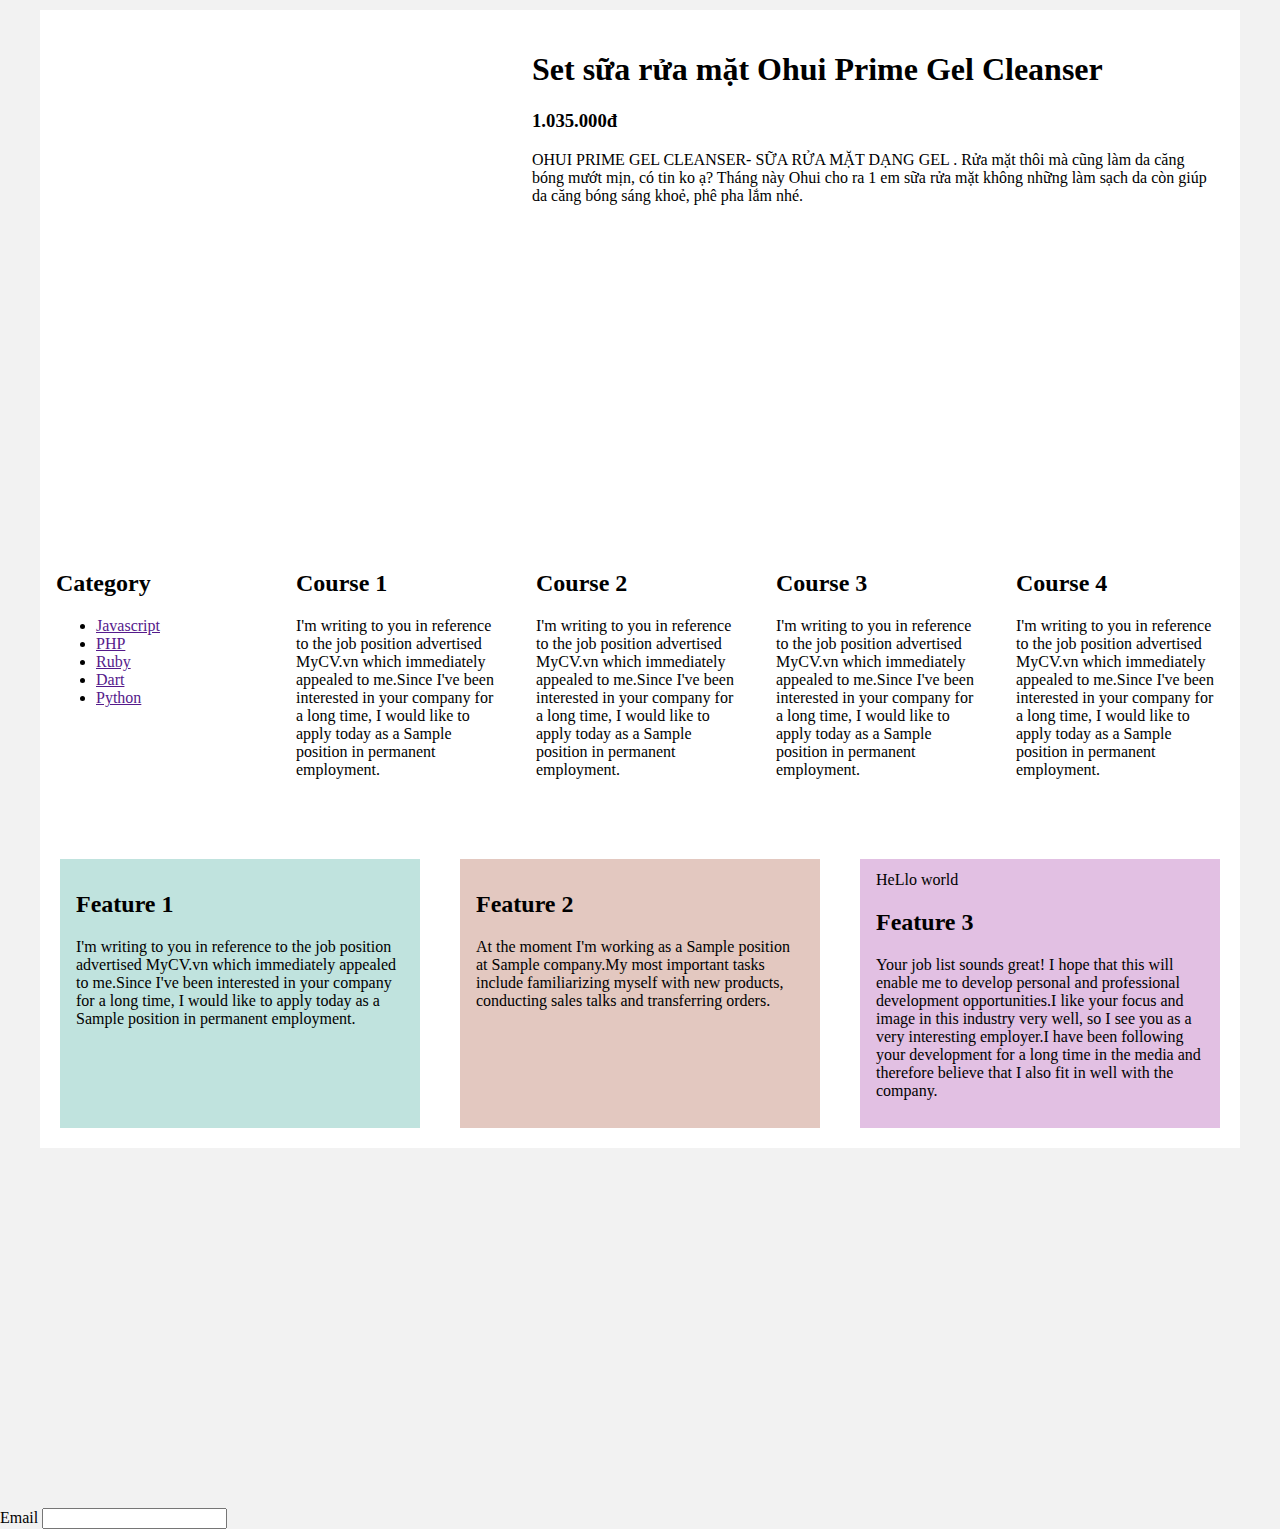
<file: fullstrackresponsive/index.html>
<!DOCTYPE html>
<html lang="en">
    <head>
        <meta charset="UTF-8">
        <meta name="viewport" content="width=device-width, initial-scale=1.0">
        <title>Document</title>
        <link rel="stylesheet" href="1.css">
    </head>

    <body>
        <div class="main">
            <!-- Product -->
            <div class="main__product">
                <div class="main__product-img" style="background-image: url(https://img.tickid.vn/photos/resized/450x450/83-1580889448-myphamohui-lgvina.png);"></div>
                
                <div class="main__product-info">
                    <h1 class="main__product-name">
                        Set sữa rửa mặt Ohui Prime Gel Cleanser
                    </h1>
                    <h3 class="main__product-price">1.035.000đ</h3>
                    <p class="main__product-desc">
                        OHUI PRIME GEL CLEANSER- SỮA RỬA MẶT DẠNG GEL .
                        Rửa mặt thôi mà cũng làm da căng bóng mướt mịn, có tin ko ạ?
                        Tháng này Ohui cho ra 1 em sữa rửa mặt không những làm sạch da còn giúp da căng bóng sáng khoẻ, phê pha lắm nhé.
                    </p>
                </div>
            </div>

            <!-- Column layout -->
            <div class="column-layout">
                <div class="column-layout__category">
                    <h2>Category</h2>
                    <ul class="column-layout__list">
                        <li class="column-layout__item">
                            <a href="">Javascript</a>
                        </li>
                        <li class="column-layout__item">
                            <a href="">PHP</a>
                        </li>
                        <li class="column-layout__item">
                            <a href="">Ruby</a>
                        </li>
                        <li class="column-layout__item">
                            <a href="">Dart</a>
                        </li>
                        <li class="column-layout__item">
                            <a href="">Python</a>
                        </li>
                    </ul>
                </div>
                
                <div class="column-layout__container">
                    <div class="column-item">
                        <h2>Course 1</h2>
                        <p>I'm writing to you in reference to the job position advertised MyCV.vn which immediately appealed to me.Since I've been interested in your company for a long time, I would like to apply today as a Sample position in permanent employment.</p>
                    </div>
                    <div class="column-item">
                        <h2>Course 2</h2>
                        <p>I'm writing to you in reference to the job position advertised MyCV.vn which immediately appealed to me.Since I've been interested in your company for a long time, I would like to apply today as a Sample position in permanent employment.</p>
                    </div>
                    <div class="column-item">
                        <h2>Course 3</h2>
                        <p>I'm writing to you in reference to the job position advertised MyCV.vn which immediately appealed to me.Since I've been interested in your company for a long time, I would like to apply today as a Sample position in permanent employment.</p>
                    </div>
                    <div class="column-item">
                        <h2>Course 4</h2>
                        <p>I'm writing to you in reference to the job position advertised MyCV.vn which immediately appealed to me.Since I've been interested in your company for a long time, I would like to apply today as a Sample position in permanent employment.</p>
                    </div>
                </div>
            </div>

            <!-- Feature layout -->
            <div class="feature-layout">
                <div class="feature-item">
                    <h2>Feature 1</h2>
                    <p>I'm writing to you in reference to the job position advertised MyCV.vn which immediately appealed to me.Since I've been interested in your company for a long time, I would like to apply today as a Sample position in permanent employment.</p>
                </div>
                <div class="feature-item">
                    <h2>Feature 2</h2>
                    <p>At the moment I'm working as a Sample position at Sample company.My most important tasks include familiarizing myself with new products, conducting sales talks and transferring orders.</p>
                </div>
                <div class="feature-item">
                    <div class="text">HeLlo world</div>                    <h2>Feature 3</h2>
                    <p>Your job list sounds great! I hope that this will enable me to develop personal and professional development opportunities.I like your focus and image in this industry very well, so I see you as a very interesting employer.I have been following your development for a long time in the media and therefore believe that I also fit in well with the company.</p>
                </div>
            </div>
        </div>
        <label for="email">Email</label>
<input type="email" id="email"/>

    
    </body>
</html>
</file>
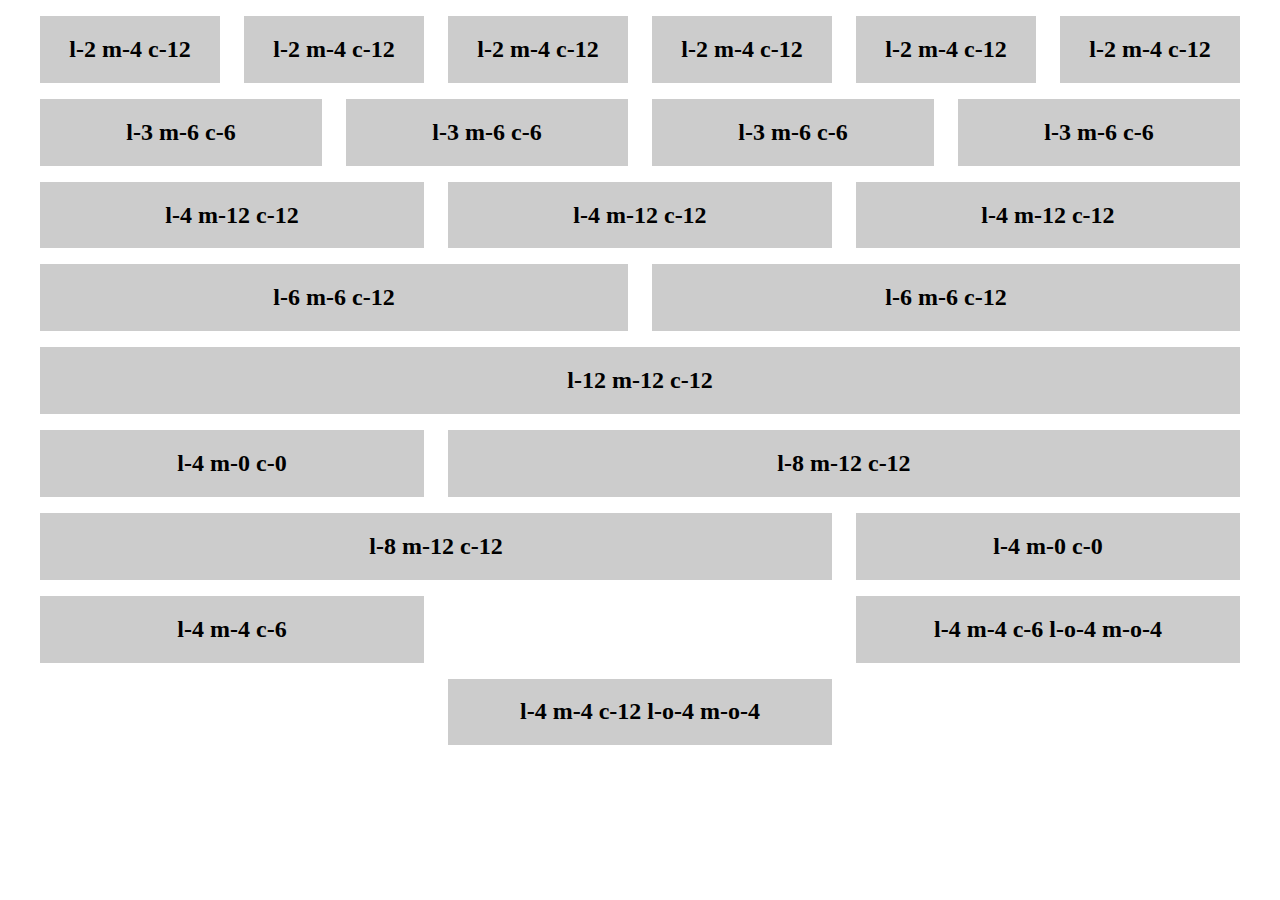
<file: Gridsystem/index.html>
<!DOCTYPE html>
<html lang="en">
<head>
    <meta charset="UTF-8">
    <meta name="viewport" content="width=device-width, initial-scale=1.0">
    <title>Document</title>
    <link rel="stylesheet" href="Grid.css">
    <style>
      * {
        box-sizing: border-box;
      }
      .col {
        text-align: center;
        background-color: #ccc;
        background-clip: content-box;
        margin-top: 8px;
        margin-bottom: 8px;
      }
    </style>
</head>
<body>
    <div class="grid wide">
        <div class="row">
          <div class="col l-2 m-4 c-12">
            <h2>l-2 m-4 c-12</h2>
          </div>
          <div class="col l-2 m-4 c-12">
            <h2>l-2 m-4 c-12</h2>
          </div>
          <div class="col l-2 m-4 c-12">
            <h2>l-2 m-4 c-12</h2>
          </div>
          <div class="col l-2 m-4 c-12">
            <h2>l-2 m-4 c-12</h2>
          </div>
          <div class="col l-2 m-4 c-12">
            <h2>l-2 m-4 c-12</h2>
          </div>
          <div class="col l-2 m-4 c-12">
            <h2>l-2 m-4 c-12</h2>
          </div>
        </div>
        
        <div class="row">
          <div class="col l-3 m-6 c-6">
            <h2>l-3 m-6 c-6</h2>
          </div>
          <div class="col l-3 m-6 c-6">
            <h2>l-3 m-6 c-6</h2>
          </div>
          <div class="col l-3 m-6 c-6">
            <h2>l-3 m-6 c-6</h2>
          </div>
          <div class="col l-3 m-6 c-6">
            <h2>l-3 m-6 c-6</h2>
          </div>
        </div>
        
        <div class="row">
          <div class="col l-4 m-12 c-12">
            <h2>l-4 m-12 c-12</h2>
          </div>
          <div class="col l-4 m-12 c-12">
            <h2>l-4 m-12 c-12</h2>
          </div>
          <div class="col l-4 m-12 c-12">
            <h2>l-4 m-12 c-12</h2>
          </div>
        </div>
        
        <div class="row">
          <div class="col l-6 m-6 c-12">
            <h2>l-6 m-6 c-12</h2>
          </div>
          <div class="col l-6 m-6 c-12">
            <h2>l-6 m-6 c-12</h2>
          </div>
        </div>
        
        <div class="row">
          <div class="col l-12 m-12 c-12">
            <h2>l-12 m-12 c-12</h2>
          </div>
        </div>
        
        <div class="row">
          <div class="col l-4 m-0 c-0">
            <h2>l-4 m-0 c-0</h2>
          </div>
          <div class="col l-8 m-12 c-12">
            <h2>l-8 m-12 c-12</h2>
          </div>
        </div>
        
        <div class="row">
          <div class="col l-8 m-12 c-12">
            <h2>l-8 m-12 c-12</h2>
          </div>
          <div class="col l-4 m-0 c-0">
            <h2>l-4 m-0 c-0</h2>
          </div>
        </div>
        
        <div class="row">
          <div class="col l-4 m-4 c-6">
            <h2>l-4 m-4 c-6</h2>
          </div>
          <div class="col l-4 m-4 c-6 l-o-4 m-o-4">
            <h2>l-4 m-4 c-6 l-o-4 m-o-4</h2>
          </div>
        </div>
        
        <div class="row">
          <div class="col l-4 m-4 c-12 l-o-4 m-o-4">
            <h2>l-4 m-4 c-12 l-o-4 m-o-4</h2>
          </div>
        </div>
      </div>
</body>
</html>
</file>
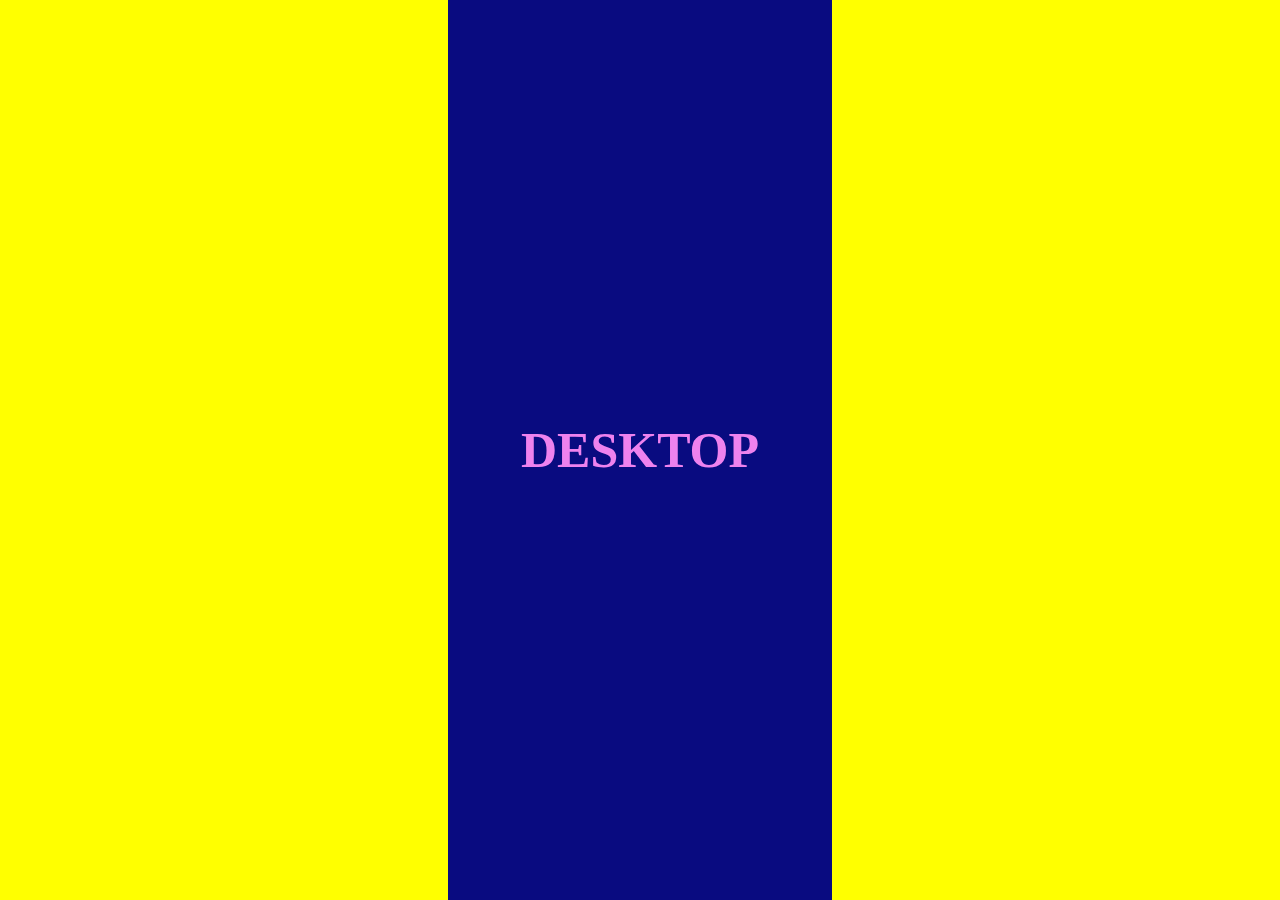
<file: mediaquery/index.html>
<!DOCTYPE html>
<html lang="en">
<head>
    <meta charset="UTF-8">
    
    <meta name="viewport" content="width=device-width, initial-scale=1.0">
    <title>Document</title>
    <link rel="stylesheet" href="index.css">
</head>
<body>
    <div class="wrap">
    <div class="mobile"><span>MOBILE</span></div>
    <div class="tablet"><span>TABLET</span></div>
    <div class="pc"><span>DESKTOP</span></div>
</div>
</body>
</html>
</file>
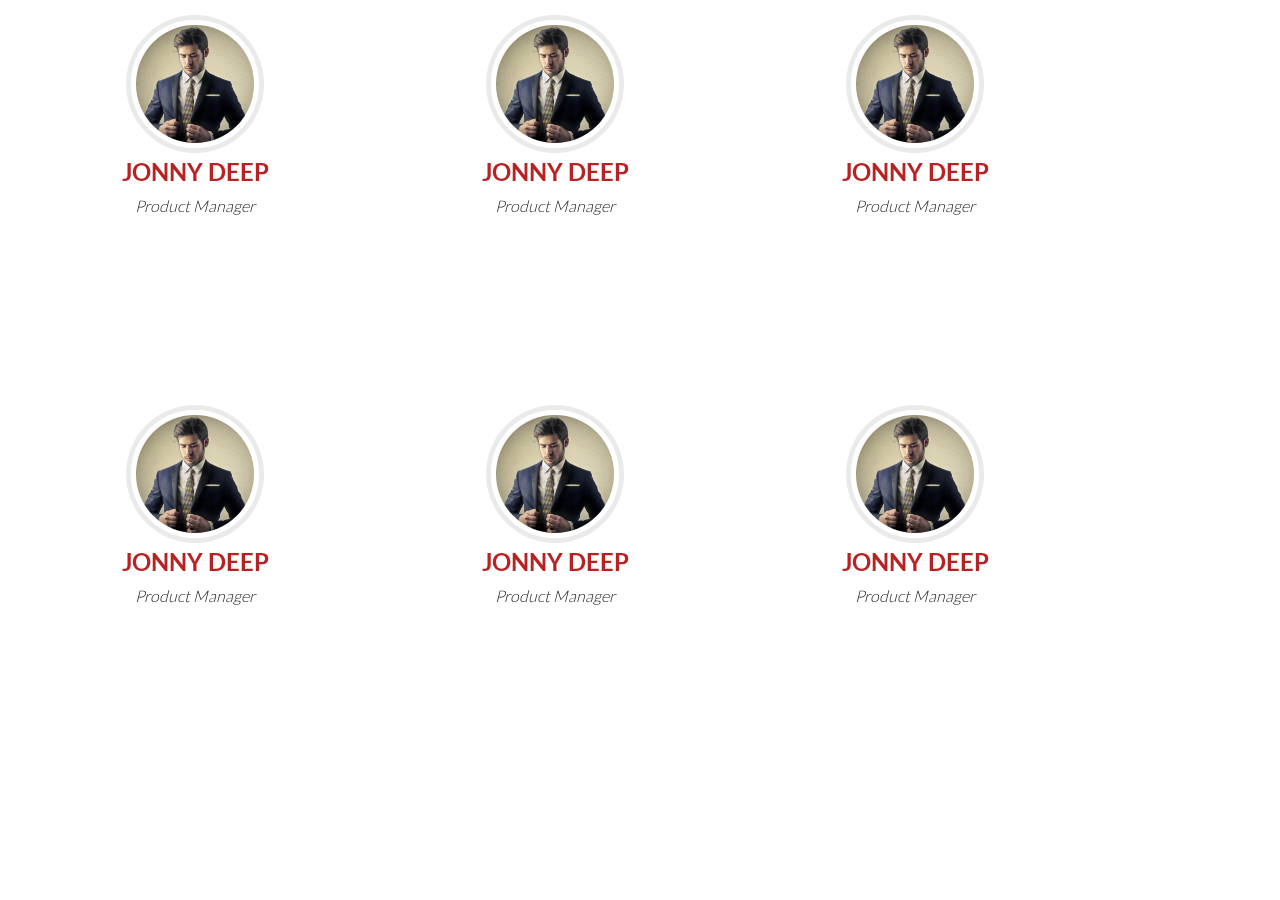
<file: arena.html>
<!doctype html>
<html lang="en">
  <head>
    <title>Title</title>
    <!-- Required meta tags -->
    <meta charset="utf-8">
    <meta name="viewport" content="width=device-width, initial-scale=1, shrink-to-fit=no">

    <!-- Bootstrap CSS -->
    <link rel="stylesheet" href="https://stackpath.bootstrapcdn.com/bootstrap/4.3.1/css/bootstrap.min.css" integrity="sha384-ggOyR0iXCbMQv3Xipma34MD+dH/1fQ784/j6cY/iJTQUOhcWr7x9JvoRxT2MZw1T" crossorigin="anonymous">  
    <link rel="stylesheet" href="https://maxcdn.bootstrapcdn.com/font-awesome/4.7.0/css/font-awesome.min.css">
   
    <link rel="stylesheet" href="arena.css">
  </head>
  <body>
<div class="oneuser">
    <div class="imguser text-center">
        <img src="Images/man.jpg" alt="">
        <h4 class="ten">JONNY DEEP</h4>
        <i class="vitri">Product Manager</i>
    </div>
    <div class="infouser">
        <h3 class="ten">JONNY DEEP</h3>
        <i class="vitri">Product Manager</i>
       <p class="description">Lorem ipsum dolor, sit amet consectetur adipisicing elit. Asperiores eligendi qui quasi incidunt sunt nesciunt quas hic delectus quia magnam, autem accusamus libero reiciendis non consequatur dolorum modi laboriosam optio.</p>
       <a href=""><i class="fa fa-facebook" style="color: rgb(75, 12, 248);font-weight: bold; " aria-hidden="true"></i></a>
       <a href=""><i class="fa fa-twitter" style="color: red;;font-weight: bold;" aria-hidden="true"></i></a>
       <a href=""><i class="fa fa-instagram" style="color: violet;;font-weight: bold;" aria-hidden="true"></i></a>
       <a href="" class="textread">--Read more--</a>
    </div>
</div>
<div class="oneuser">
    <div class="imguser text-center">
        <img src="Images/man.jpg" alt="">
        <h4 class="ten">JONNY DEEP</h4>
        <i class="vitri">Product Manager</i>
    </div>
    <div class="infouser">
        <h3 class="ten">JONNY DEEP</h3>
        <i class="vitri">Product Manager</i>
       <p class="description">Lorem ipsum dolor, sit amet consectetur adipisicing elit. Asperiores eligendi qui quasi incidunt sunt nesciunt quas hic delectus quia magnam, autem accusamus libero reiciendis non consequatur dolorum modi laboriosam optio.</p>
       <a href=""><i class="fa fa-facebook" style="color: rgb(75, 12, 248);font-weight: bold; " aria-hidden="true"></i></a>
       <a href=""><i class="fa fa-twitter" style="color: red;;font-weight: bold;" aria-hidden="true"></i></a>
       <a href=""><i class="fa fa-instagram" style="color: violet;;font-weight: bold;" aria-hidden="true"></i></a>
       <a href="" class="textread">--Read more--</a>
    </div>
</div>
<div class="oneuser">
    <div class="imguser text-center">
        <img src="Images/man.jpg" alt="">
        <h4 class="ten">JONNY DEEP</h4>
        <i class="vitri">Product Manager</i>
    </div>
    <div class="infouser">
        <h3 class="ten">JONNY DEEP</h3>
        <i class="vitri">Product Manager</i>
       <p class="description">Lorem ipsum dolor, sit amet consectetur adipisicing elit. Asperiores eligendi qui quasi incidunt sunt nesciunt quas hic delectus quia magnam, autem accusamus libero reiciendis non consequatur dolorum modi laboriosam optio.</p>
       <a href=""><i class="fa fa-facebook" style="color: rgb(75, 12, 248);font-weight: bold; " aria-hidden="true"></i></a>
       <a href=""><i class="fa fa-twitter" style="color: red;;font-weight: bold;" aria-hidden="true"></i></a>
       <a href=""><i class="fa fa-instagram" style="color: violet;;font-weight: bold;" aria-hidden="true"></i></a>
       <a href="" class="textread">--Read more--</a>
    </div>
</div>
<div class="oneuser">
    <div class="imguser text-center">
        <img src="Images/man.jpg" alt="">
        <h4 class="ten">JONNY DEEP</h4>
        <i class="vitri">Product Manager</i>
    </div>
    <div class="infouser">
        <h3 class="ten">JONNY DEEP</h3>
        <i class="vitri">Product Manager</i>
       <p class="description">Lorem ipsum dolor, sit amet consectetur adipisicing elit. Asperiores eligendi qui quasi incidunt sunt nesciunt quas hic delectus quia magnam, autem accusamus libero reiciendis non consequatur dolorum modi laboriosam optio.</p>
       <a href=""><i class="fa fa-facebook" style="color: rgb(75, 12, 248);font-weight: bold; " aria-hidden="true"></i></a>
       <a href=""><i class="fa fa-twitter" style="color: red;;font-weight: bold;" aria-hidden="true"></i></a>
       <a href=""><i class="fa fa-instagram" style="color: violet;;font-weight: bold;" aria-hidden="true"></i></a>
       <a href="" class="textread">--Read more--</a>
    </div>
</div>
<div class="oneuser">
    <div class="imguser text-center">
        <img src="Images/man.jpg" alt="">
        <h4 class="ten">JONNY DEEP</h4>
        <i class="vitri">Product Manager</i>
    </div>
    <div class="infouser">
        <h3 class="ten">JONNY DEEP</h3>
        <i class="vitri">Product Manager</i>
       <p class="description">Lorem ipsum dolor, sit amet consectetur adipisicing elit. Asperiores eligendi qui quasi incidunt sunt nesciunt quas hic delectus quia magnam, autem accusamus libero reiciendis non consequatur dolorum modi laboriosam optio.</p>
       <a href=""><i class="fa fa-facebook" style="color: rgb(75, 12, 248);font-weight: bold; " aria-hidden="true"></i></a>
       <a href=""><i class="fa fa-twitter" style="color: red;;font-weight: bold;" aria-hidden="true"></i></a>
       <a href=""><i class="fa fa-instagram" style="color: violet;;font-weight: bold;" aria-hidden="true"></i></a>
       <a href="" class="textread">--Read more--</a>
    </div>
</div>
<div class="oneuser">
    <div class="imguser text-center">
        <img src="Images/man.jpg" alt="">
        <h4 class="ten">JONNY DEEP</h4>
        <i class="vitri">Product Manager</i>
    </div>
    <div class="infouser">
        <h3 class="ten">JONNY DEEP</h3>
        <i class="vitri">Product Manager</i>
       <p class="description">Lorem ipsum dolor, sit amet consectetur adipisicing elit. Asperiores eligendi qui quasi incidunt sunt nesciunt quas hic delectus quia magnam, autem accusamus libero reiciendis non consequatur dolorum modi laboriosam optio.</p>
       <a href=""><i class="fa fa-facebook" style="color: rgb(75, 12, 248);font-weight: bold; " aria-hidden="true"></i></a>
       <a href=""><i class="fa fa-twitter" style="color: red;;font-weight: bold;" aria-hidden="true"></i></a>
       <a href=""><i class="fa fa-instagram" style="color: violet;;font-weight: bold;" aria-hidden="true"></i></a>
       <a href="" class="textread">--Read more--</a>
    </div>
</div>


      
    <!-- Optional JavaScript -->
    <!-- jQuery first, then Popper.js, then Bootstrap JS -->
    <script src="https://code.jquery.com/jquery-3.3.1.slim.min.js" integrity="sha384-q8i/X+965DzO0rT7abK41JStQIAqVgRVzpbzo5smXKp4YfRvH+8abtTE1Pi6jizo" crossorigin="anonymous"></script>
    <script src="https://cdnjs.cloudflare.com/ajax/libs/popper.js/1.14.7/umd/popper.min.js" integrity="sha384-UO2eT0CpHqdSJQ6hJty5KVphtPhzWj9WO1clHTMGa3JDZwrnQq4sF86dIHNDz0W1" crossorigin="anonymous"></script>
    <script src="https://stackpath.bootstrapcdn.com/bootstrap/4.3.1/js/bootstrap.min.js" integrity="sha384-JjSmVgyd0p3pXB1rRibZUAYoIIy6OrQ6VrjIEaFf/nJGzIxFDsf4x0xIM+B07jRM" crossorigin="anonymous"></script>


  </body>
</html>
</file>
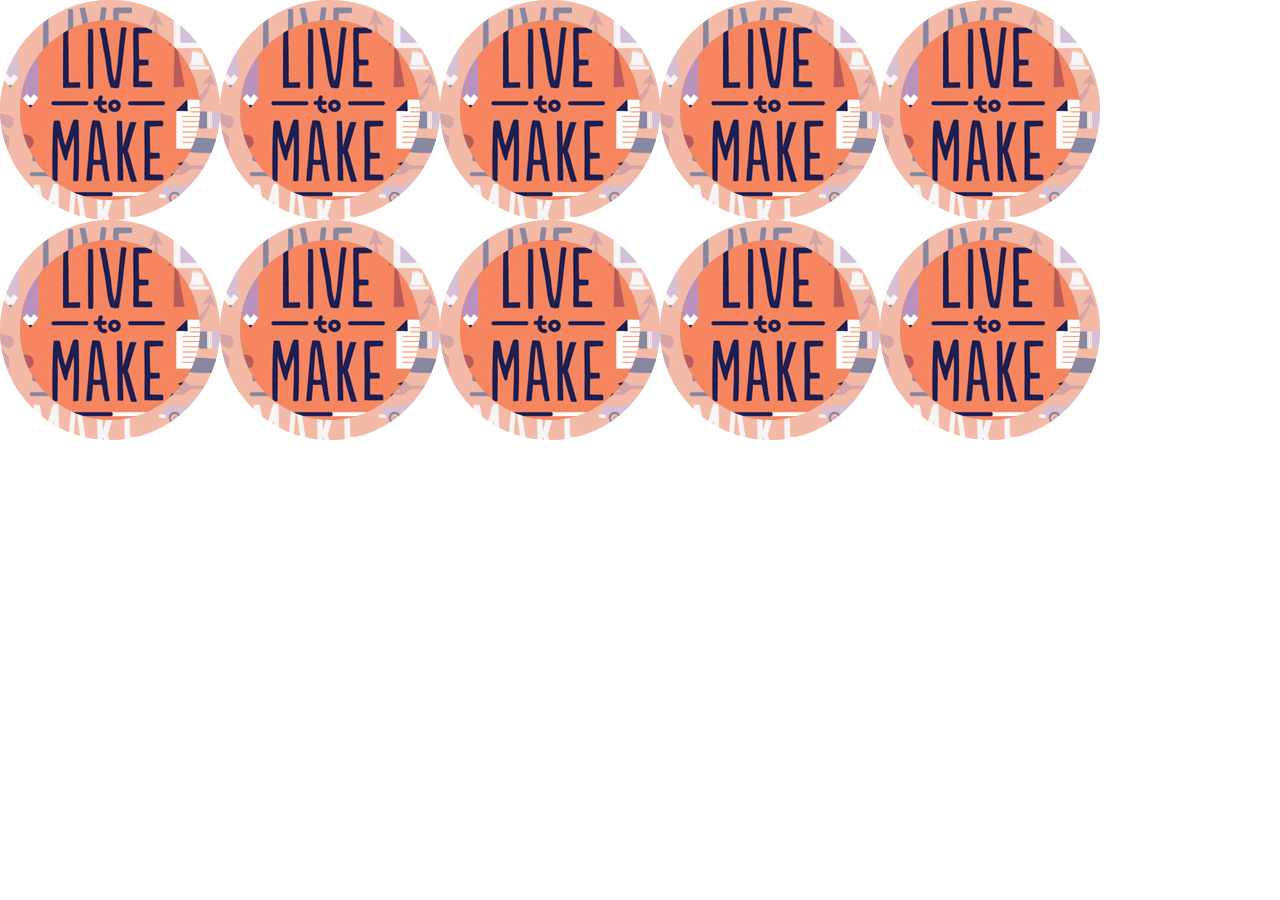
<file: backface.html>
<!DOCTYPE html>
<html lang="en">
<head>
    <meta charset="UTF-8">
    <meta name="viewport" content="width=device-width, initial-scale=1.0">
    <title>Document</title>
    <link rel="stylesheet" href="backface.css">
</head>
<body>
    <div class="motkhoi">
        <div class="trang"></div>
        <div class="den">
            <div class="chu">HEllo WORLD</div>
        </div>
        <div class="xanh"></div>
    </div>
    <div class="motkhoi">
        <div class="trang"></div>
        <div class="den">
            <div class="chu">HEllo WORLD</div>
        </div>
        <div class="xanh"></div>
    </div>
    <div class="motkhoi">
        <div class="trang"></div>
        <div class="den">
            <div class="chu">HEllo WORLD</div>
        </div>
        <div class="xanh"></div>
    </div>
    <div class="motkhoi">
        <div class="trang"></div>
        <div class="den">
            <div class="chu">HEllo WORLD</div>
        </div>
        <div class="xanh"></div>
    </div>
    <div class="motkhoi">
        <div class="trang"></div>
        <div class="den">
            <div class="chu">HEllo WORLD</div>
        </div>
        <div class="xanh"></div>
    </div>

    <div class="motkhoi">
        <div class="trang"></div>
        <div class="den">
            <div class="chu">HEllo WORLD</div>
        </div>
        <div class="xanh"></div>
    </div> <div class="motkhoi">
        <div class="trang"></div>
        <div class="den">
            <div class="chu">HEllo WORLD</div>
        </div>
        <div class="xanh"></div>
    </div>
    <div class="motkhoi">
        <div cl
        ass="trang"></div>
        <div class="den">
            <div class="chu">HEllo WORLD</div>
        </div>
        <div class="xanh"></div>
    </div>
    <div class="motkhoi">
        <div class="trang"></div>
        <div class="den">
            <div class="chu">HEllo WORLD</div>
        </div>
        <div class="xanh"></div>
    </div>
    <div class="motkhoi">
        <div class="trang"></div>
        <div class="den">
            <div class="chu">HEllo WORLD</div>
        </div>
        <div class="xanh"></div>
    </div>
</body>
</html>
</file>
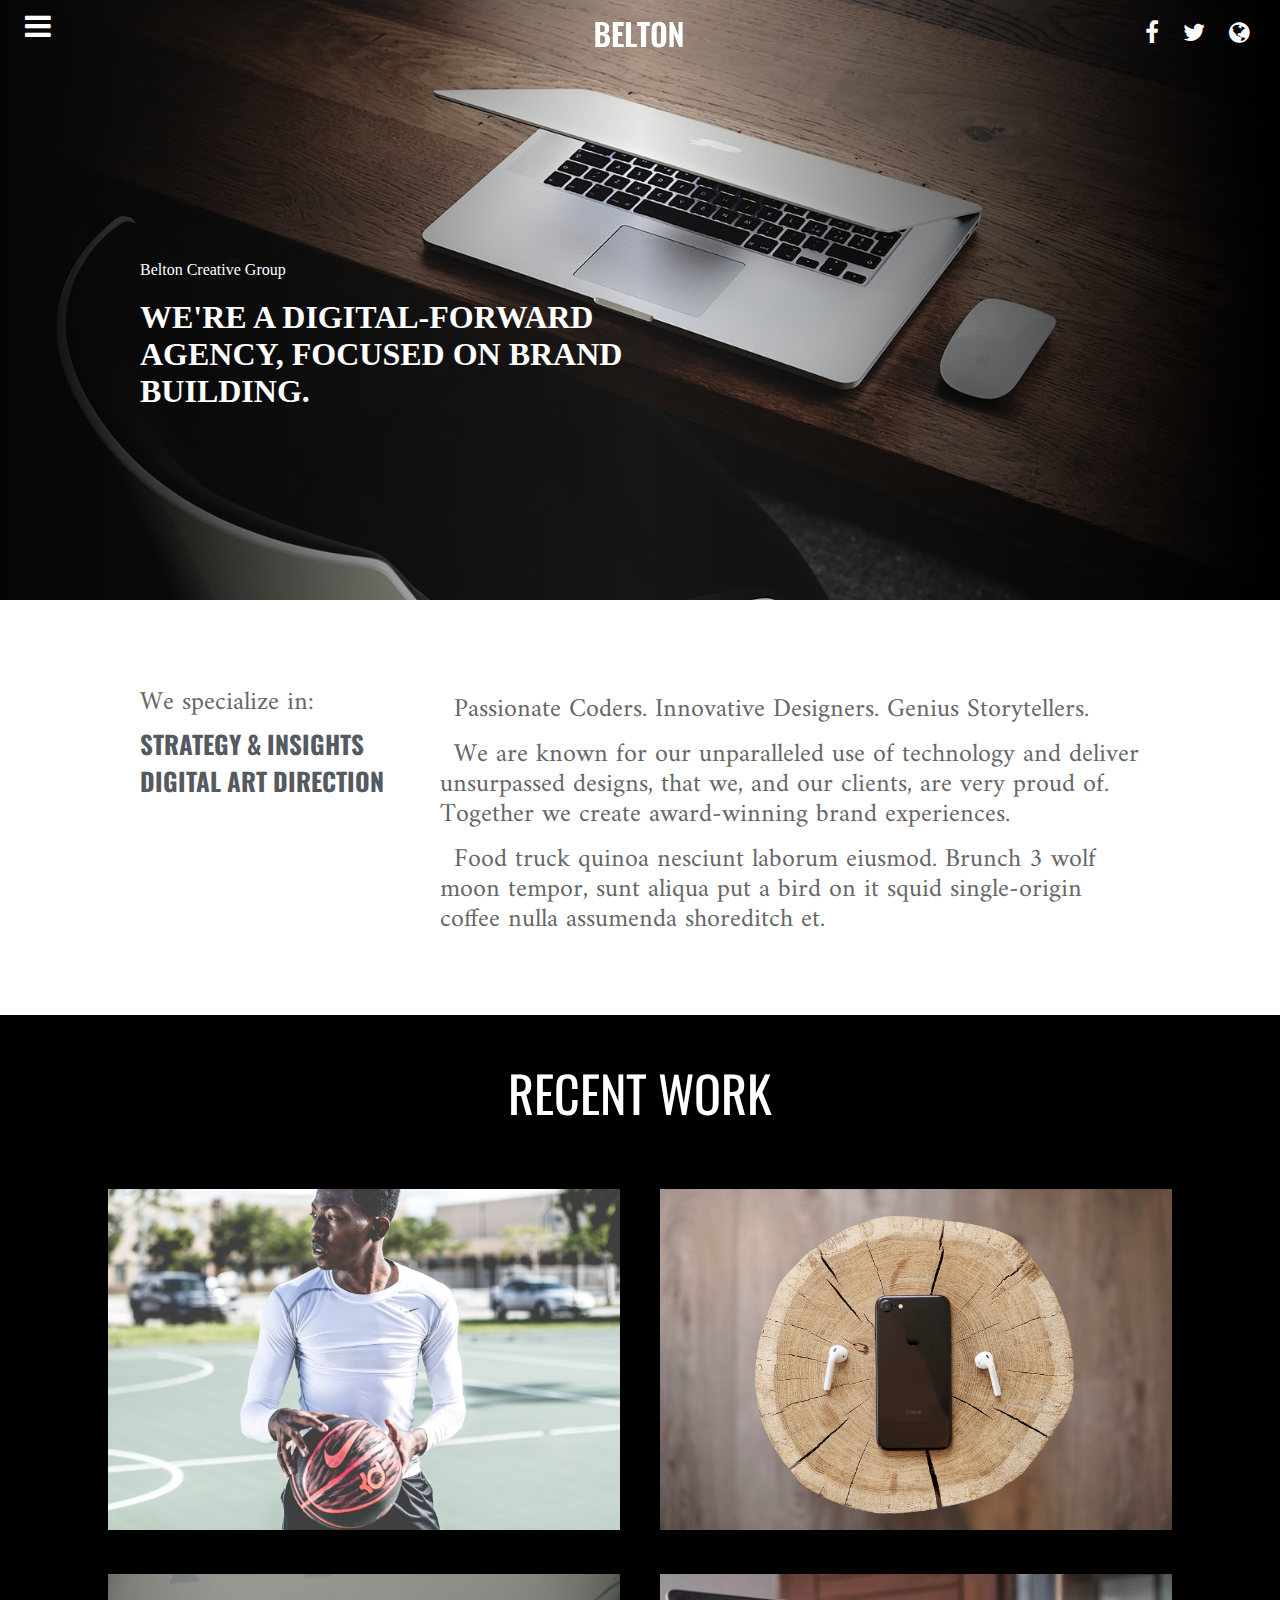
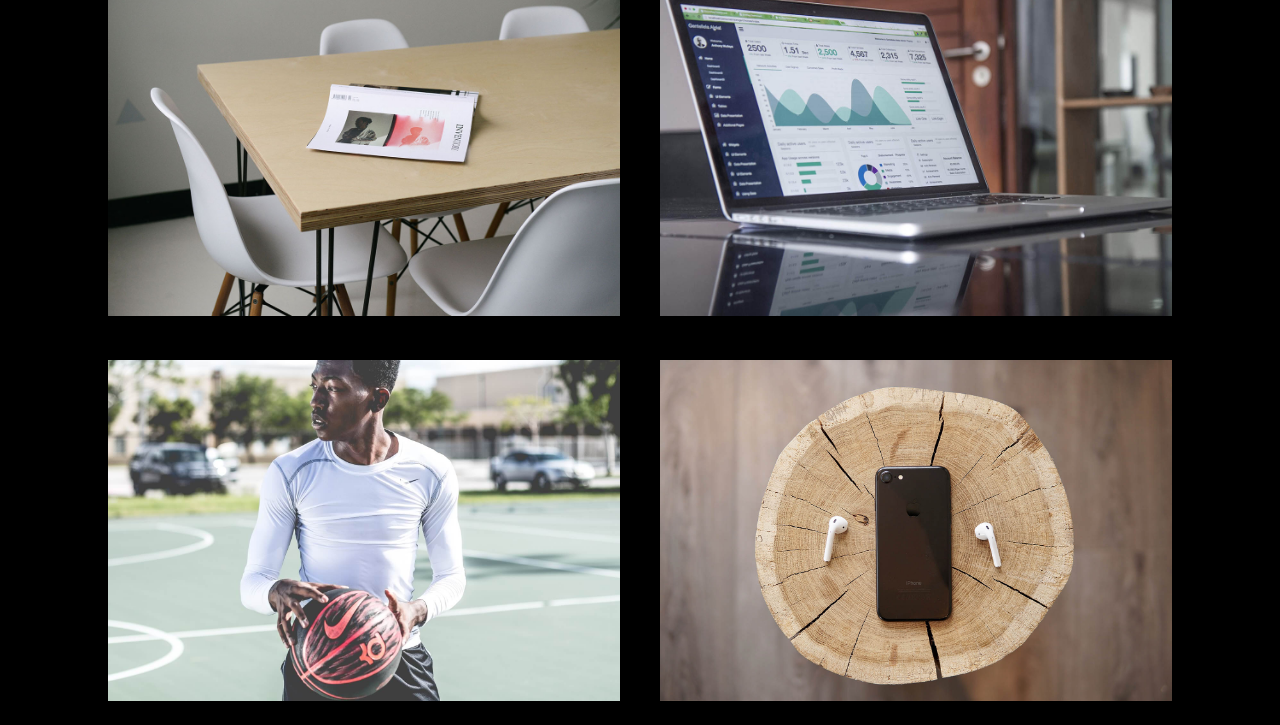
<file: Belton.html>
<!DOCTYPE html>
<html lang="en">
<head>
    <meta charset="UTF-8">
    <meta name="viewport" content="width=device-width, initial-scale=1.0">
    <title> DESIGN WEB_BELTON</title>
    <link rel="stylesheet" href="https://maxcdn.bootstrapcdn.com/font-awesome/4.7.0/css/font-awesome.min.css">
    <link href="https://fonts.googleapis.com/css2?family=Open+Sans&family=Oswald:wght@200;300;400;500;600;700&family=Roboto&display=swap" rel="stylesheet">
    <link href="https://fonts.googleapis.com/css2?family=Amiri:ital@1&family=Open+Sans&family=Oswald:wght@200;300;400;500;600;700&family=Roboto&display=swap" rel="stylesheet">
    <link rel="stylesheet" href="Belton.css">
</head>
<body>
    <div class="banner_top">
       
        <div class="_3cot">
            <div class="_1cot cottrai">
                <a href="">
                    <div class="fa fa-bars"></div>
                </a>        
            </div>
            <div class="_1cot cotgiua">
                <a href=""><img src="Images/bglogoblack.png" alt=""></a>
            </div>
           
            <div class="_1cot cotphai">
                <a href="" class="icon"><i class="fa fa-facebook mauface" aria-hidden="true"></i></a>
                    <a href="" class="icon"><i class="fa fa-twitter mautwitter " aria-hidden="true"></i></a>
                        <a href="" class="icon"><i class="fa fa-globe mauglobal" aria-hidden="true"></i></a>
            </div>
        </div>
        <!-- end 3 cot -->
        <div class="text_banner">
            <div class="content">
                <div class="smalltext">Belton Creative Group</div>
                <h1>WE'RE A DIGITAL-FORWARD AGENCY, FOCUSED ON BRAND BUILDING.</h1>
            </div>
        </div>
    </div>
    <!-- End banner top -->
    <!-- Start content1 -->
    <div class="content1">
        <div class="trai">
            <p>We specialize in:</p>
            <h2>STRATEGY & INSIGHTS
                DIGITAL
                ART DIRECTION</h2>
        </div>
        <div class="phai">
            <p>Passionate Coders. Innovative Designers. Genius Storytellers.</p>
            <p>We are known for our unparalleled use of technology and deliver unsurpassed designs, that we, and our clients, are very proud of. Together we create award-winning brand experiences.</p>
            <p>Food truck quinoa nesciunt laborum eiusmod. Brunch 3 wolf moon tempor, sunt aliqua put a bird on it squid single-origin coffee nulla assumenda shoreditch et.</p>
        </div>
    </div>
    <!-- End Content1 -->
   <!-- Star Content2 -->
   <div class="content2">
       <div class="title">RECENT WORK</div>
       <div class="_1khoi">
        <div class="left">
            <img src="Images/1.jpg" alt="">
           
            <div class="chu1">LIKE ANH HONG THICHK NOI NHIEU THE THOOI</div>
            <div class="chu2">JUST DO IT  ANH HONG THICHK NOI NHIEU</div>
        </div>
        <div class="left">
          
            <img src="Images/2.jpg" alt="">
            
            <div class="chu1">LIKE</div>
            <div class="chu2">JUST DO IT</div>
        </div>
        <div class="left">
          
            <img src="Images/3.jpg" alt="">
            
            <div class="chu1">LIKE</div>
            <div class="chu2">JUST DO IT</div>
        </div>
        <div class="left">
          
            <img src="Images/4.jpg" alt="">
            
            <div class="chu1">LIKE</div>
            <div class="chu2">JUST DO IT</div>
        </div>
        <div class="left">
          
            <img src="Images/1.jpg" alt="">
            
            <div class="chu1">LIKE</div>
            <div class="chu2">JUST DO IT</div>
        </div>
        <div class="left">
          
            <img src="Images/2.jpg" alt="">
            
            <div class="chu1">LIKE</div>
            <div class="chu2">JUST DO IT</div>
        </div>
        
       </div>     
   </div>
   <!-- End Content2 -->
</body>
</html>
</file>
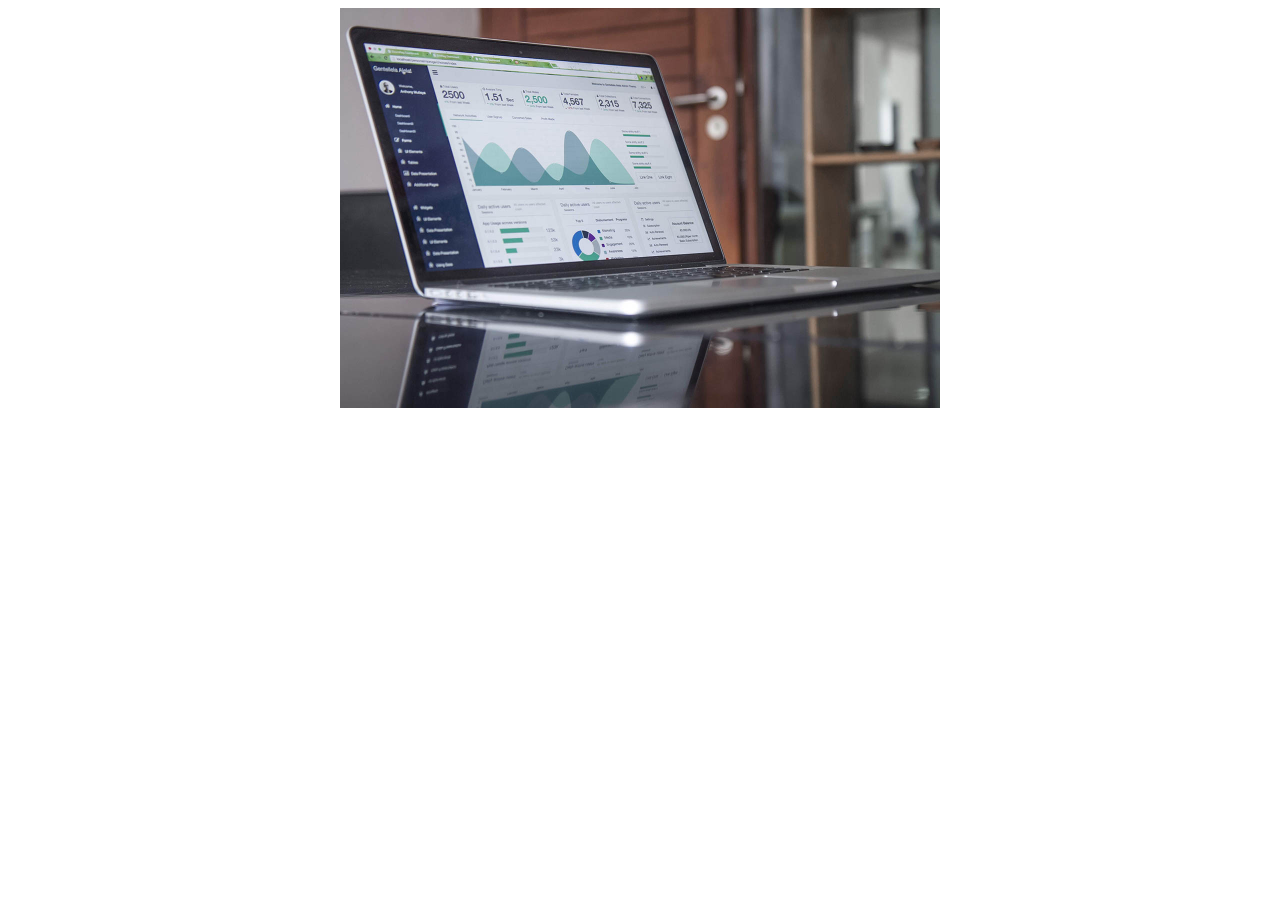
<file: scale.html>
<!DOCTYPE html>
<html lang="en">
<head>
    <meta charset="UTF-8">
    <meta name="viewport" content="width=device-width, initial-scale=1.0">
    <title>Document</title>
    <link rel="stylesheet" href="scale.css">
</head>
<body>
    <div class="khoi">
        <img src="Images/4.jpg" alt="" class="layer1">
        <div class="layer2"></div>
        <div class="chu1">Lorem ipsum, dolor sit amet consectetur adipisicing elit.</div>
        <div class="chu2">Lorem ipsum, dolor sit amet consectetur adipisicing elit.</div>
        <div class="chu3">Lorem ipsum, dolor sit amet consectetur adipisicing elit.</div>

    </div>

</body>
</html>
</file>
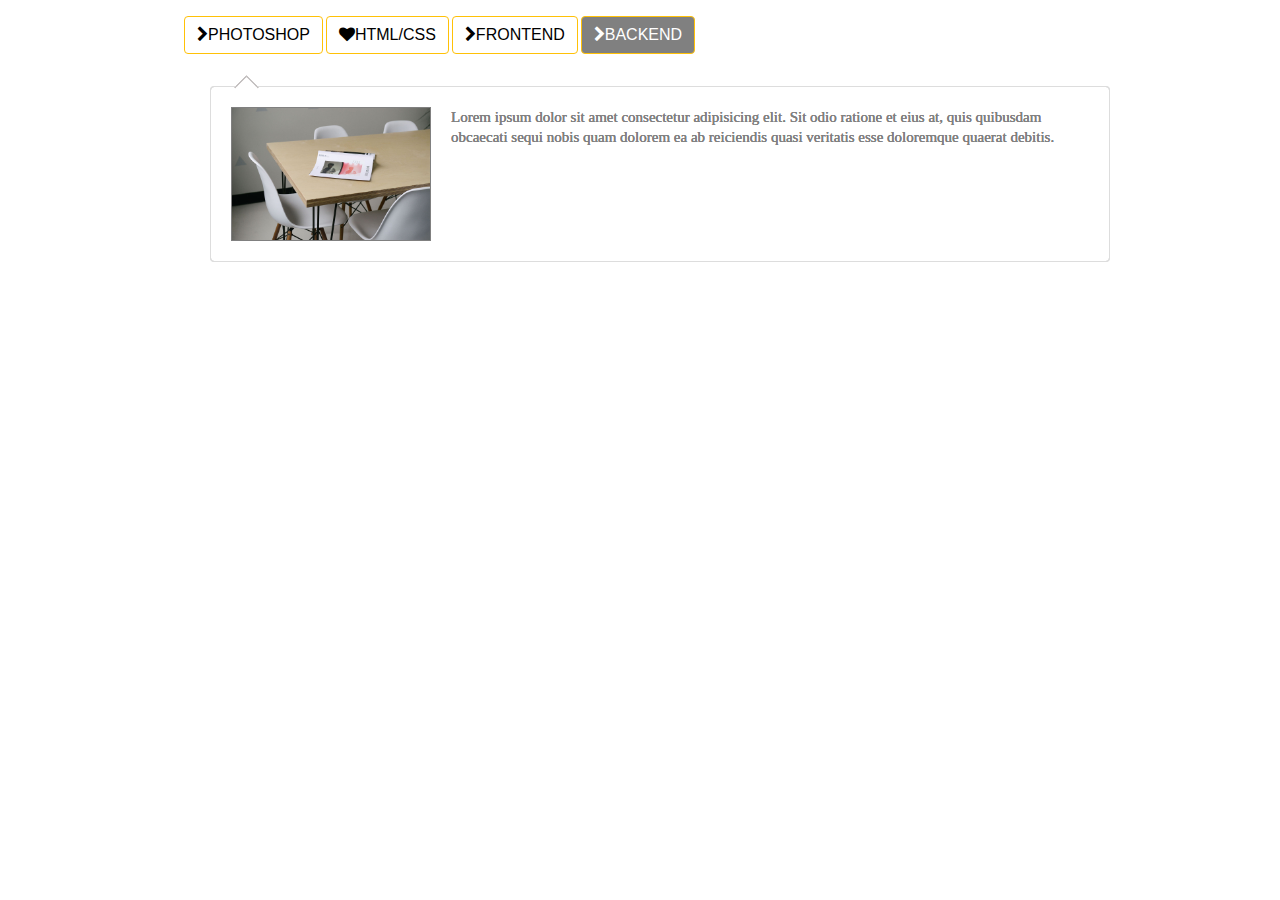
<file: tab.html>
<!doctype html>
<html lang="en">
  <head>
    <title>Title</title>
    <!-- Required meta tags -->
    <meta charset="utf-8">
    <meta name="viewport" content="width=device-width, initial-scale=1, shrink-to-fit=no">

    <!-- Bootstrap CSS -->
    <link rel="stylesheet" href="https://stackpath.bootstrapcdn.com/bootstrap/4.3.1/css/bootstrap.min.css" integrity="sha384-ggOyR0iXCbMQv3Xipma34MD+dH/1fQ784/j6cY/iJTQUOhcWr7x9JvoRxT2MZw1T" crossorigin="anonymous">
    <link rel="stylesheet" href="https://maxcdn.bootstrapcdn.com/font-awesome/4.7.0/css/font-awesome.min.css">
    <link rel="stylesheet" href="tab.css">
  </head>  
  <body>
<div class="bonnut">
    <ul>
        <li><b class="btn btn-outline-warning"><i class="fa fa-chevron-right"></i>PHOTOSHOP</b></li>
        <li><b class="btn btn-outline-warning"><i class="fa fa-heart"></i>HTML/CSS</b></li>
        <li><b class="btn btn-outline-warning"><i class="fa fa-chevron-right"></i>FRONTEND</b></li>
        <li class="active"><b class="btn btn-outline-warning"><i class="fa fa-chevron-right"></i>BACKEND</b></li>
    </ul>
</div>
<div class="bonnd">
    <ul>
        <li>
            <div class="ndchitiet">
            <img src="Images/1.jpg" alt="" class="float-md-left">
            <p>Lorem ipsum dolor sit amet consectetur adipisicing elit. Sit odio ratione et eius at, quis quibusdam obcaecati sequi nobis quam dolorem ea ab reiciendis quasi veritatis esse doloremque quaerat debitis.</p>
        </div>
        </li>
        <li>
            <div class="ndchitiet">
            <img src="Images/2.jpg" alt="" class="float-md-left">
            <p>Lorem ipsum dolor sit amet consectetur adipisicing elit. Sit odio ratione et eius at, quis quibusdam obcaecati sequi nobis quam dolorem ea ab reiciendis quasi veritatis esse doloremque quaerat debitis.</p>
        </div>
        </li>
        <li>
            <div class="ndchitiet">
            <img src="Images/3.jpg" alt="" class="float-md-left">
            <p>Lorem ipsum dolor sit amet consectetur adipisicing elit. Sit odio ratione et eius at, quis quibusdam obcaecati sequi nobis quam dolorem ea ab reiciendis quasi veritatis esse doloremque quaerat debitis.</p>
        </div>
        </li>
    </ul>
</div>
<script src="https://code.jquery.com/jquery-3.3.1.slim.min.js" integrity="sha384-q8i/X+965DzO0rT7abK41JStQIAqVgRVzpbzo5smXKp4YfRvH+8abtTE1Pi6jizo" crossorigin="anonymous"></script>
<script src="tab.js"></script>

      
    <!-- Optional JavaScript -->
    <!-- jQuery first, then Popper.js, then Bootstrap JS -->
    
    <script src="https://cdnjs.cloudflare.com/ajax/libs/popper.js/1.14.7/umd/popper.min.js" integrity="sha384-UO2eT0CpHqdSJQ6hJty5KVphtPhzWj9WO1clHTMGa3JDZwrnQq4sF86dIHNDz0W1" crossorigin="anonymous"></script>
    <script src="https://stackpath.bootstrapcdn.com/bootstrap/4.3.1/js/bootstrap.min.js" integrity="sha384-JjSmVgyd0p3pXB1rRibZUAYoIIy6OrQ6VrjIEaFf/nJGzIxFDsf4x0xIM+B07jRM" crossorigin="anonymous"></script>
    
  </body>
</html>
</file>
<file: fullstrackresponsive/1.css>
* {
    box-sizing: border-box;
}

body {
    margin: 0;
    background-color: rgba(0, 0, 0, 0.05);
}

.main {
    width: 1200px;
    min-height: 100vh;
    max-width: 100%;
    margin: 10px auto 360px;
    background-color: #fff;
    padding-bottom: 20px;
}

/* Product */
.main__product {
    display: flex;
    padding: 10px;
}

.main__product-img {
    width: 40%;
    padding-top: 40%;
    background-repeat: no-repeat;
    background-position: center;
    background-size: cover;
    margin: 0 auto;
}

.main__product-info {
    width: 60%;
    padding: 10px;
}

/* Column layout */
.column-layout {
    margin-top: 36px;
    padding: 12px 0;
    background-color: #fff;
    display: flex;
}

.column-layout__category {
    width: 20%;
    padding: 0 16px;
}

.column-layout__container {
    width: 80%;
    display: flex;
    flex-wrap: wrap;
}

.column-item {
    width: 25%;
    padding: 0 16px;
}

/* Feature layout */
.feature-layout {
    margin-top: 36px;
    display: flex;
    justify-content: space-around;
}

.feature-item {
    padding: 12px 16px;
    margin-top: 16px;
    flex-basis: 30%;
}

.feature-item:nth-child(1) {
    background-color: rgb(192, 227, 222);
}

.feature-item:nth-child(2) {
    background-color: rgb(227, 200, 192);
}

.feature-item:nth-child(3) {
    background-color: rgb(226, 192, 227);
}

/* Mobile: width < 740px */
@media only screen and (max-width: 46.1875em) {
    .main__product{
        flex-direction: column-reverse;
    }
    .main__product-info{
        width: 100%;

    }
    .main__product-desc{
        display:none;
    }
    .main__product-img{
        width: 100%;
        padding-top:85%;
        padding-left: 0px;
        margin:0px;
       background-size:cover ;
    }
    .main__product-name
    {
        padding-left: 0px;;
    }
}

/* Tablet: width >= 740px and width < 1024px */
@media only screen and (min-width: 46.25em) and (max-width: 63.9375em) {
    .main__product{
        flex-direction: column-reverse;
    }
    .main__product-info{
        width: 100%;

    }
    .main__product-desc{
        display:none;
    }
    .main__product-img{
        width: 100%;
        padding-top:85%;
        padding-left: 0px;
        margin:0px;
       background-size:cover ;
    }
}
</file>
<file: Gridsystem/Grid.css>
.grid {
    width: 100%;
    display: block;
    padding: 0;
}

.grid.wide {
    max-width: 1200px;
    margin: 0 auto;
}

.row {
    display: flex;
    flex-wrap: wrap;
    margin-left: -4px;
    margin-right: -4px;
}

.row.no-gutters {
    margin-left: 0;
    margin-right: 0;
}

.col {
    padding-left: 4px;
    padding-right: 4px;
}

.row.no-gutters .col {
    padding-left: 0;
    padding-right: 0;
}
  
.c-0 {
    display: none;
}
  
.c-1 {
    flex: 0 0 8.33333%;
    max-width: 8.33333%;
}
  
.c-2 {
    flex: 0 0 16.66667%;
    max-width: 16.66667%;
}
  
.c-3 {
    flex: 0 0 25%;
    max-width: 25%;
}
  
.c-4 {
    flex: 0 0 33.33333%;
    max-width: 33.33333%;
}
  
.c-5 {
    flex: 0 0 41.66667%;
    max-width: 41.66667%;
}
  
.c-6 {
    flex: 0 0 50%;
    max-width: 50%;
}
  
.c-7 {
    flex: 0 0 58.33333%;
    max-width: 58.33333%;
}
  
.c-8 {
    flex: 0 0 66.66667%;
    max-width: 66.66667%;
}
  
.c-9 {
    flex: 0 0 75%;
    max-width: 75%;
}
  
.c-10 {
    flex: 0 0 83.33333%;
    max-width: 83.33333%;
}
  
.c-11 {
    flex: 0 0 91.66667%;
    max-width: 91.66667%;
}
  
.c-12 {
    flex: 0 0 100%;
    max-width: 100%;
}

.c-o-1 {
    margin-left: 8.33333%;
}
  
.c-o-2 {
    margin-left: 16.66667%;
}
  
.c-o-3 {
    margin-left: 25%;
}
  
.c-o-4 {
    margin-left: 33.33333%;
}
  
.c-o-5 {
    margin-left: 41.66667%;
}
  
.c-o-6 {
    margin-left: 50%;
}
  
.c-o-7 {
    margin-left: 58.33333%;
}
  
.c-o-8 {
    margin-left: 66.66667%;
}
  
.c-o-9 {
    margin-left: 75%;
}
  
.c-o-10 {
    margin-left: 83.33333%;
}
  
.c-o-11 {
    margin-left: 91.66667%;
}

/* >= Tablet */
@media (min-width: 740px) {
    .row {
        margin-left: -8px;
        margin-right: -8px;
    }
    .col {
        padding-left: 8px;
        padding-right: 8px;
    }
    .m-0 {
        display: none;
    }
    .m-1,
    .m-2,
    .m-3,
    .m-4,
    .m-5,
    .m-6,
    .m-7,
    .m-8,
    .m-9,
    .m-10,
    .m-11,
    .m-12 {
        display: block;
    }
    .m-1 {
        flex: 0 0 8.33333%;
        max-width: 8.33333%;
    }
    .m-2 {
        flex: 0 0 16.66667%;
        max-width: 16.66667%;
    }
    .m-3 {
        flex: 0 0 25%;
        max-width: 25%;
    }
    .m-4 {
        flex: 0 0 33.33333%;
        max-width: 33.33333%;
    }
    .m-5 {
        flex: 0 0 41.66667%;
        max-width: 41.66667%;
    }
    .m-6 {
        flex: 0 0 50%;
        max-width: 50%;
    }
    .m-7 {
        flex: 0 0 58.33333%;
        max-width: 58.33333%;
    }
    .m-8 {
        flex: 0 0 66.66667%;
        max-width: 66.66667%;
    }
    .m-9 {
        flex: 0 0 75%;
        max-width: 75%;
    }
    .m-10 {
        flex: 0 0 83.33333%;
        max-width: 83.33333%;
    }
    .m-11 {
        flex: 0 0 91.66667%;
        max-width: 91.66667%;
    }
    .m-12 {
        flex: 0 0 100%;
        max-width: 100%;
    }
    .m-o-1 {
        margin-left: 8.33333%;
    }
      
    .m-o-2 {
        margin-left: 16.66667%;
    }
      
    .m-o-3 {
        margin-left: 25%;
    }
      
    .m-o-4 {
        margin-left: 33.33333%;
    }
      
    .m-o-5 {
        margin-left: 41.66667%;
    }
      
    .m-o-6 {
        margin-left: 50%;
    }
      
    .m-o-7 {
        margin-left: 58.33333%;
    }
      
    .m-o-8 {
        margin-left: 66.66667%;
    }
      
    .m-o-9 {
        margin-left: 75%;
    }
      
    .m-o-10 {
        margin-left: 83.33333%;
    }
      
    .m-o-11 {
        margin-left: 91.66667%;
    }
}

/* PC medium resolution > */
@media (min-width: 1113px) {
    .row {
        margin-left: -12px;
        margin-right: -12px;
    }
    .row.sm-gutter {
        margin-left: -5px;
        margin-right: -5px;
    }
    .col {
        padding-left: 12px;
        padding-right: 12px;
    }
    .row.sm-gutter .col {
        padding-left: 5px;
        padding-right: 5px;
    }
    .l-0 {
        display: none;
    }
    .l-1,
    .l-2,
    .l-2-4,
    .l-3,
    .l-4,
    .l-5,
    .l-6,
    .l-7,
    .l-8,
    .l-9,
    .l-10,
    .l-11,
    .l-12 {
        display: block;
    }
    .l-1 {
        flex: 0 0 8.33333%;
        max-width: 8.33333%;
    }
    .l-2 {
        flex: 0 0 16.66667%;
        max-width: 16.66667%;
    }
    .l-2-4 {
        flex: 0 0 20%;
        max-width: 20%;
    }
    .l-3 {
        flex: 0 0 25%;
        max-width: 25%;
    }
    .l-4 {
        flex: 0 0 33.33333%;
        max-width: 33.33333%;
    }
    .l-5 {
        flex: 0 0 41.66667%;
        max-width: 41.66667%;
    }
    .l-6 {
        flex: 0 0 50%;
        max-width: 50%;
    }
    .l-7 {
        flex: 0 0 58.33333%;
        max-width: 58.33333%;
    }
    .l-8 {
        flex: 0 0 66.66667%;
        max-width: 66.66667%;
    }
    .l-9 {
        flex: 0 0 75%;
        max-width: 75%;
    }
    .l-10 {
        flex: 0 0 83.33333%;
        max-width: 83.33333%;
    }
    .l-11 {
        flex: 0 0 91.66667%;
        max-width: 91.66667%;
    }
    .l-12 {
        flex: 0 0 100%;
        max-width: 100%;
    }
    .l-o-1 {
        margin-left: 8.33333%;
    }
      
    .l-o-2 {
        margin-left: 16.66667%;
    }
      
    .l-o-3 {
        margin-left: 25%;
    }
      
    .l-o-4 {
        margin-left: 33.33333%;
    }
      
    .l-o-5 {
        margin-left: 41.66667%;
    }
      
    .l-o-6 {
        margin-left: 50%;
    }
      
    .l-o-7 {
        margin-left: 58.33333%;
    }
      
    .l-o-8 {
        margin-left: 66.66667%;
    }
      
    .l-o-9 {
        margin-left: 75%;
    }
      
    .l-o-10 {
        margin-left: 83.33333%;
    }
      
    .l-o-11 {
        margin-left: 91.66667%;
    }
}

/* Tablet - PC low resolution */
@media (min-width: 740px) and (max-width: 1023px) {
    .wide {
        width: 644px;
    }
}

/* > PC low resolution */
@media (min-width: 1024px) and (max-width: 1239px) {
    .wide {
        width: 984px;
    }
    .wide .row {
        margin-left: -12px;
        margin-right: -12px;
    }
    .wide .row.sm-gutter {
        margin-left: -5px;
        margin-right: -5px;
    }
    .wide .col {
        padding-left: 12px;
        padding-right: 12px;
    }
    .wide .row.sm-gutter .col {
        padding-left: 5px;
        padding-right: 5px;
    }
    .wide .l-0 {
        display: none;
    }
    .wide .l-1,
    .wide .l-2,
    .wide .l-2-4,
    .wide .l-3,
    .wide .l-4,
    .wide .l-5,
    .wide .l-6,
    .wide .l-7,
    .wide .l-8,
    .wide .l-9,
    .wide .l-10,
    .wide .l-11,
    .wide .l-12 {
        display: block;
    }
    .wide .l-1 {
        flex: 0 0 8.33333%;
        max-width: 8.33333%;
    }
    .wide .l-2 {
        flex: 0 0 16.66667%;
        max-width: 16.66667%;
    }
    .wide .l-2-4 {
        flex: 0 0 20%;
        max-width: 20%;
    }
    .wide .l-3 {
        flex: 0 0 25%;
        max-width: 25%;
    }
    .wide .l-4 {
        flex: 0 0 33.33333%;
        max-width: 33.33333%;
    }
    .wide .l-5 {
        flex: 0 0 41.66667%;
        max-width: 41.66667%;
    }
    .wide .l-6 {
        flex: 0 0 50%;
        max-width: 50%;
    }
    .wide .l-7 {
        flex: 0 0 58.33333%;
        max-width: 58.33333%;
    }
    .wide .l-8 {
        flex: 0 0 66.66667%;
        max-width: 66.66667%;
    }
    .wide .l-9 {
        flex: 0 0 75%;
        max-width: 75%;
    }
    .wide .l-10 {
        flex: 0 0 83.33333%;
        max-width: 83.33333%;
    }
    .wide .l-11 {
        flex: 0 0 91.66667%;
        max-width: 91.66667%;
    }
    .wide .l-12 {
        flex: 0 0 100%;
        max-width: 100%;
    }
    .wide .l-o-1 {
        margin-left: 8.33333%;
    }
      
    .wide .l-o-2 {
        margin-left: 16.66667%;
    }
      
    .wide .l-o-3 {
        margin-left: 25%;
    }
      
    .wide .l-o-4 {
        margin-left: 33.33333%;
    }
      
    .wide .l-o-5 {
        margin-left: 41.66667%;
    }
      
    .wide .l-o-6 {
        margin-left: 50%;
    }
      
    .wide .l-o-7 {
        margin-left: 58.33333%;
    }
      
    .wide .l-o-8 {
        margin-left: 66.66667%;
    }
      
    .wide .l-o-9 {
        margin-left: 75%;
    }
      
    .wide .l-o-10 {
        margin-left: 83.33333%;
    }
      
    .wide .l-o-11 {
        margin-left: 91.66667%;
    }
}
</file>
<file: mediaquery/index.css>
*{margin:0;padding:0;}
body,html{
    background-color: yellow;
    height: 100%;
}
:root{

    --font:"segoe ui light";
    --fontsize:50px;
    --color1:pink;
    --color2:red;
    --color3:rgb(9, 11, 128);
}
.wrap{
    display:flex;
    flex-direction: row;    
    height: 100%;
    justify-content: space-around;
}
.mobile{
   
    width: 30%;   
    text-align: center;  
    color:white;
    font-family: var(--font);
    font-size: var(--fontsize);
    font-weight: bold;
    background-color: var(--color1);
    height: 100%;     
    display: none;
    
}
.wrap span{
position: relative;
float: left;
top: 50%;
left: 50%;
transform: translate(-50%, -50%);
}


.tablet{
    width: 30%;;
    text-align: center;   
    color:yellowgreen;
    font-family: var(--font);
    font-size: var(--fontsize);
    font-weight: bold;
    background-color: var(--color2);
    height: 100%;
    display: none;
}
.pc{
    width: 30%;
    text-align: center;   
    color:violet;
    font-family: var(--font);
    font-size: var(--fontsize);
    font-weight: bold;
    background-color: var(--color3);
    height: 100%;
    
}
/* (max-width:1023px) những phần css áp dụng cho cả css mobile và tablet tránh lặp lại css nếu cả mobile và tablet đều có  */
@media only screen and (max-width:63.9375em)
{
    
}
/* Mobile 739px áp dụng riêng cho phần mobile */
@media only screen and (max-width:46.1875em)
{
    .mobile{display: block;}
    .pc{display: none;}
}
/* Tablet (min-width:740px) and (max-width:1023px) */
@media only screen and (min-width:46.25em) and (max-width:63.9375em)
{
    .tablet{display:block;}
    .pc{display: none;}
}
/* pc (min-width:1024px) thường không sử dụng và khai báo media này vì pc đã css trên đầu tiên
@media only screen and (min-width:64em)
{.pc{display: block;}

} */
</file>
<file: arena.css>
@font-face
{
   src:url("font/Lato/Lato-Light.ttf");
   font-family: Latolight;
}
@font-face
{
   src:url("font/Lato/Lato-Bold.ttf");
   font-family: Latobold;
}
@font-face{
    src:url("font/Lato/Lato-ThinItalic.ttf");
    font-family: Latothin;
}
.ten{
    font-family: Latobold;
    color: rgb(184, 34, 34);
    font-weight: bold;
}
.vitri{
    font-family: Latolight;
}

.oneuser img {
    width: 44%;
    border-radius: 50%;
    box-shadow: 0 0 0 5px #a19c9c36;
    border: 5px solid white;
    margin-bottom: 10px;
}

.oneuser {
    width:330px;
    height:390px;
    border-radius: 4px;
    margin:auto;
    position: relative;
    perspective: 900px;
    float:left;
    margin-left: 30px;
}

.oneuser:hover .infouser {
    transform: rotateY(0deg);
}

.oneuser:hover .imguser {
    transform: rotateY(180deg);
}

.oneuser .infouser {
    width: 100%;
    height: 100%;
    background-color: #1CCDCA;
    position: absolute;
    top: 0;
    left: 0;
    padding:20px;
    z-index: 1;
    transition: 0.4s;
    transform: rotateY(-180deg);
    backface-visibility: hidden;
}

.imguser {
    width: 100%;
    height: 100%;
    box-sizing: border-box;
    padding: 20px;
    position: absolute;
    top: 0;
    left: 0;
    z-index: 2;
    /* background-color: white; */
    transform: rotateX(0deg);
    transition: 0.4s;
    backface-visibility: hidden;
}
*{margin:0;padding:0;}

.oneuser a i {
    width: 30px;
    height: 30px;
    border-radius: 50%;
    border: 1px solid white;
    text-align: center;
    padding: 6px 0px;
}
</file>
<file: backface.css>
*{margin:0;padding:0}

.xanh {
    width: 180px;
    height: 180px;
    position: absolute;
    top: 20px;
    left: 20px;
    transition: 0.4s;
    border-radius: 50%;
    background-image: url(Images/circle1.jpg);
    backface-visibility:hidden;
   
}

.den {
    position: absolute;
    top: 20px;
    left: 20px;
    background-color: black;
    width: 180px;
    height: 180px;
    padding: 37px;
    box-sizing: border-box;
    border-radius: 50%;
    color:white;
    text-transform:uppercase;
    font-weight:bold;
    backface-visibility: hidden;
   text-align: center;   
   transition:0.4s;
   transform: rotateY(-180deg);
   transform-origin: top center;
   /* hoac transform-origin: 50% 50%; */
    
}
.den .chu{
    margin:auto;
}

.motkhoi {
    background-image: url(Images/circle1.jpg);
    width: 220px;
    height: 220px;
    box-shadow: inset 0 0 0 20px #f2eeee82;
    border-radius: 50%;
    position: relative;
    perspective: 1000px;
 
    cursor: pointer;
    /* transition:0.4s; */
    /* overflow: hidden; */
    float: left;
    margin:10px 20px;
    margin:auto;
}

.trang {
    width: 180px;
    height: 180px;
    position: absolute;
    background-color: white;
    top: 20px;
    left: 20px;
    box-shadow: inset 0 0 3px 2px #0000004f;
    border-radius: 50%;
   

}

.motkhoi:hover .xanh
{
    transform:rotateY(180deg);
}
.motkhoi:hover .den
{
    transform:rotateY(0deg);
}
</file>
<file: Belton.css>
*{margin:0;padding:0}
:root{
--font1:'Oswald', sans-serif;
--fontsize1:48px;
--linehight1:59px;
--font2: 'Amiri', serif;
--fontsize2:26px;
--fontsize3:25px;
}

.banner_top{
    background:url(./Images/computer.jpg) top center;
    background-attachment: fixed;
    width: 100%;
    height:600px;
    background-size: cover;
    position: relative;
}
.banner_top:after{
    content: '';
    position: absolute;
    width: 100%;
    height: 100%;
    background-image:-webkit-linear-gradient(left,#050505 0%,#ffffff00 50%,black 100% );}

.banner_top ._3cot{
    display:flex;
    position: absolute;
    width: 100%;
    z-index: 2;
}
.banner_top ._3cot ._1cot{
    width: 33.33%;
}
/* áp dụng 2 class cùng lúc thì viết liền nhau */
.banner_top ._3cot ._1cot.cottrai{
    padding-left: 20px;
} 
.banner_top ._3cot ._1cot.cottrai a{
    font-size: 30px;
    display:inline-block;
    color:#fff;
    padding:10px 5px;
} 
.banner_top ._3cot ._1cot.cottrai a:hover{
    color:#0345bf;
} 
.banner_top ._3cot ._1cot.cotphai{
    text-align: right;
    padding-right: 20px;    
}

.banner_top ._3cot ._1cot.cotphai a{
    text-decoration: none;
    color:#fff;
    font-size: 24px;
    padding:20px 10px;
    display:inline-block;
  
}
.banner_top ._3cot ._1cot.cotphai a:hover .mauface{
    color:blue;
}
.banner_top ._3cot ._1cot.cotphai a:hover .mautwitter{
    color:rgb(247, 9, 167);
}
.banner_top ._3cot ._1cot.cotphai a:hover .mauglobal{
    color:red;   
}
.banner_top ._3cot ._1cot.cotgiua{
    text-align: center;
    color:#fff;    
}
.banner_top ._3cot ._1cot.cotgiua img{
    padding-top:20px;
    width:90px;
}
/* end 3 cot */
.text_banner{
    width:100%;   
    top: 40%;;
    position: absolute;
   color:white;
   z-index: 3;
}
.text_banner .content{
    width: 1000px;
    margin: auto;
}
.text_banner .content .smalltext{
    color:white;
    font-size: var(--font1);
    line-height: var(--linehight1);
}
.text_banner .content h1{
    color: white;
    width: 50%;
}

/* end css for banner */
.content1{
    width:1000px; 
    display: flex;
    margin:auto;
    padding:80px 0;
    color: #666666;
    font-family: var(--font2);
    font-size: var(--fontsize2);
}
.content1 .trai{
    width: 30%;     
}
.content1 .trai h2{
    font-family: var(--font1);
    font-size: var(--fontsize3);
    color:#555A61;
}
.content1 .phai{
    width: 70%;
    font-family: var(--fontsize2);
}
.content1 .phai p{
    line-height: 30px;
    margin-top:15px;
}
.content1 .phai p:before{
    content: "\f178";
    font: normal normal normal 14px/1 FontAwesome;
    position: relative;
    left:-5px;
    transition:0.3s;
    opacity: 0;
}
.content1 .phai p:hover:before{
    left:0px;
    opacity: 1;
}
/* End css content1 */
body,html{width:100%;height: 100%;}
.content2{
    width: 100%;  
    height: auto; 
    background-color:#000000;
   
}
.content2 .title{
    color:white;
text-align: center;
font-size:50px;
padding:40px 0;
font-family: var(--font1);
}
.content2 ._1khoi{
width: 100%;
display: flex;
flex-wrap: wrap;
justify-content: center;
align-items: center;

}
.content2 ._1khoi .left{
    width:40%;      
   height: 100%;
    background-color: white;
    margin:20px 20px;
    position: relative;
   background-color: black;
   
}
.content2 ._1khoi .left img{
    width: 100%;
    background-size: cover;
    
}
.content2 ._1khoi .left:after{
    content:"";
    width: 100%;   
    height:0%;   
     top:0px;
     left:0px;
     background-color:#00000073;     
     transition:0.7s;
     opacity: 0;
 }
.content2 ._1khoi .left:hover:after{
    cursor: pointer;
    width: 100%;
    height: 100%;
    position: absolute;
     top:0px;
     left:0px;
     background-color:#00000073;
     opacity: 1;     
 }
.content2 ._1khoi .left .chu1{
    visibility: hidden;   
    opacity: 0;
    position: absolute;
    color:red;
    padding:6px 5px;
    height: 36px;
    font-family: var(--font1);
    top:20px;
    left:20px;
    font-size:25px;      
    overflow: hidden;  
    z-index: 2;
    transition:2s;
}

.content2 ._1khoi .left .chu1:after{
    content:""; 
    width:100%;
    height: 36px; 
    padding:5px 50px;     
    background-color: white;    
    position: relative;
    top:0px;   
   right: -110% ;  
   transition:2.2s; 
}
.content2 ._1khoi .left:hover .chu1{
   
    transition:1s; 
    overflow: hidden;   
    visibility: visible ;
    opacity: 1;
  
   
    
}


.content2 ._1khoi .left:hover .chu1:after{
    content:"";   
    padding:5px 50px;     
    background-color: white;    
    position: absolute;
    top:0px;   
    right: 100%; 
   transition:2s;
   opacity: 1;    
   display: inline;
}
.content2 ._1khoi .left .chu2{
    position: absolute;
    width:100%;
    height: 36px;   
    color:white;
    font-family: var(--font1);
    top:68px;
    left:20px;
    font-size:25px;  
    overflow: hidden;
    z-index: 2;
    visibility: hidden; 
    opacity:0;
    transition:3s;
}
.content2 ._1khoi .left:hover .chu2{
    visibility: visible;
    opacity:1;
   transition:2s;
}
.content2 ._1khoi .left .chu2:after{
    content:'';
    position: absolute;
    width:100%;
    height: 36px;
    padding:4px 50px;    
    background-color: white;
    color:white;
    font-family: var(--font1);
    top:0px;
    transform: translateX(100%);
    font-size:25px;
    overflow: hidden;
    transition: 7s;
}
.content2 ._1khoi .left:hover .chu2:after{
    content:'';
    position: absolute;
    width:100%;
    height: 36px;
    padding:4px 50px;    
    background-color: white;
    color:white;
    font-family: var(--font1);
    top:0px;
    transform: translateX(-400%);
    font-size:25px;
    transition:5s;
}
.content2 ._1khoi .right{
    width:50%;   
    height: 100%;
    background-color: white;
    margin:20px 20px;
}
.content2 ._1khoi .right img{ width: 100%;}
</file>
<file: scale.css>
.khoi{
    position: relative;
    width: 600px;
    height: 400px;
    cursor: pointer;   
    margin:auto;
    overflow: hidden;
    transition:0.4s;
}

.khoi .layer1{width: 100%;
transition:0.4s;}
.khoi:hover .layer1{transform: scale(1.2);}
.khoi .layer2{
    width: 100%;
    height: 100%;
        position: absolute;
        top:0;
        left: 0;
        background-color:#00000080;
        z-index: 2;
        transition:0.4s;
        opacity: 0;
}
.khoi:hover .layer2{
    opacity: 1;
}
 .khoi .chu1, .chu2, .chu3{
    position: absolute;
    top:20px;
    left: -480px;
    color:black;
    font-family: segoe ui light;
    padding:10px 20px;
    background-color: white;
    transition:0.4s;
    z-index: 3;
}
.khoi .chu2{
    top:70px;
}
.khoi .chu3{
    top:120px;
}
.khoi:hover .chu1{
    transform: translateX(500px);
    transition-delay: 0s;
}
.khoi:hover .chu2{
    transform: translateX(500px);
    transition-delay: 0.2s;
}
.khoi:hover .chu3{
    transform: translateX(500px);
    transition-delay: 0.3s;
}
</file>
<file: tab.css>
.ndchitiet img {
    width: 200px;
    border: 1px solid gray;
    margin-right: 20px;
}

.bonnd li {
    list-style: none;
    border: 1px solid #ddd;
    padding: 20px;
    border-radius: 4px;
    transition: 0.4s;
}

.bonnd {
    width: 900px;
    margin: auto;
    padding: 20px;
    box-sizing: border-box;
    position: relative;
}

.bonnut ul li {
    list-style: none;
    float: left;
    margin-left: 3px;
}

.bonnut {
    width: 900px;
    height: 50px;
    margin: auto 181px;
    cursor: pointer;
}
*{margin:0;padding:0}

.bonnd li {
    position: absolute;
    width: 900px;
}

.bonnd li:before {
    content: '';
    height: 17px;
    width: 17px;
    background: #c233330f;
    position: absolute;
    top: -8px;
    left: 27px;
    border: 1px solid #c2c1c1;
    transform: rotateZ(45deg);
}

.bonnd li:after {
    content: '';
    height: 17px;
    width: 17px;
    border: 1px solid #ffffffff;
    background: #ffffff;
    position: absolute;
    top: -6px;
    left: 27px;
    transform: rotateZ(45deg);
}

.ndchitiet {
    color: gray;
    font-family: segoe ui light;
    line-height: 20px;
    font-size: 15px;
}

.bonnut ul li:hover i {
    cursor: pointer;
    color: #ddd;
}
.bonnut ul li:hover  b {
    cursor: pointer;
    color: #ddd;
}
.bonnut ul li b {
    cursor: pointer;
    color: black;
}
li.active b.btn {
    background:gray;
    color:white;
}
</file>
